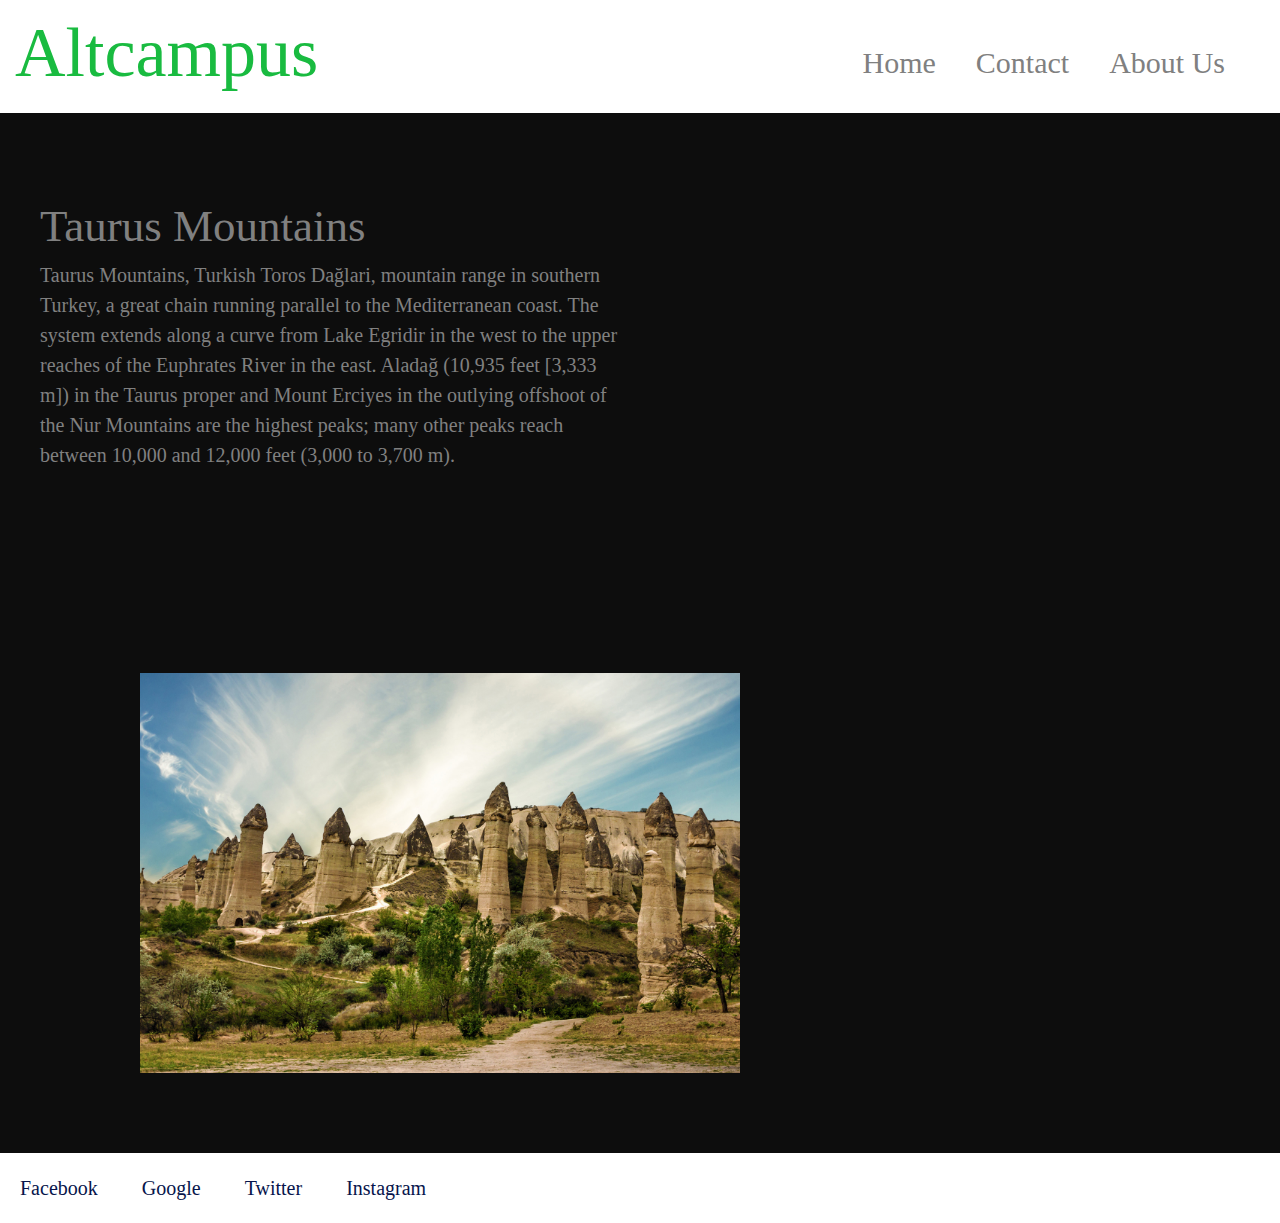
<file: block-BHaaax/index.html>
<!DOCTYPE html>
<html lang="en">
  <head>
    <meta charset="UTF-8" />
    <meta http-equiv="X-UA-Compatible" content="IE=edge" />
    <meta name="viewport" content="width=device-width, initial-scale=1.0" />
    <link rel="stylesheet" href=".//assests/style/style.css" />
    <title>Position-Content</title>
  </head>
  <body>
    <header>
      <h1>Altcampus</h1>
      <nav>
        <a href="">Home</a>
        <a href="">Contact</a>
        <a href="">About Us</a>
      </nav>
    </header>
    <main>
      <section class="container">
        <article class="column1">
          <h2>Taurus Mountains</h2>
          <p>
            Taurus Mountains, Turkish Toros Dağlari, mountain range in southern
            Turkey, a great chain running parallel to the Mediterranean coast.
            The system extends along a curve from Lake Egridir in the west to
            the upper reaches of the Euphrates River in the east. Aladağ (10,935
            feet [3,333 m]) in the Taurus proper and Mount Erciyes in the
            outlying offshoot of the Nur Mountains are the highest peaks; many
            other peaks reach between 10,000 and 12,000 feet (3,000 to 3,700 m).
          </p>
        </article>
        <article class="column2">
          <img
            src=".//assests/media/mountain.jpg"
            alt="mountain"
            width="600px"
            height="400px"
          />
        </article>
      </section>
    </main>
    <footer>
      <nav class="bottom">
        <a id="social" href="http://www.facebook.com">Facebook</a>
        <a id="social" href="http://www.google.com">Google</a>
        <a id="social" href="http://www.twitter.com">Twitter</a>
        <a id="social" href="http://www.instagram.com">Instagram</a>
      </nav>
    </footer>
  </body>
</html>
</file>
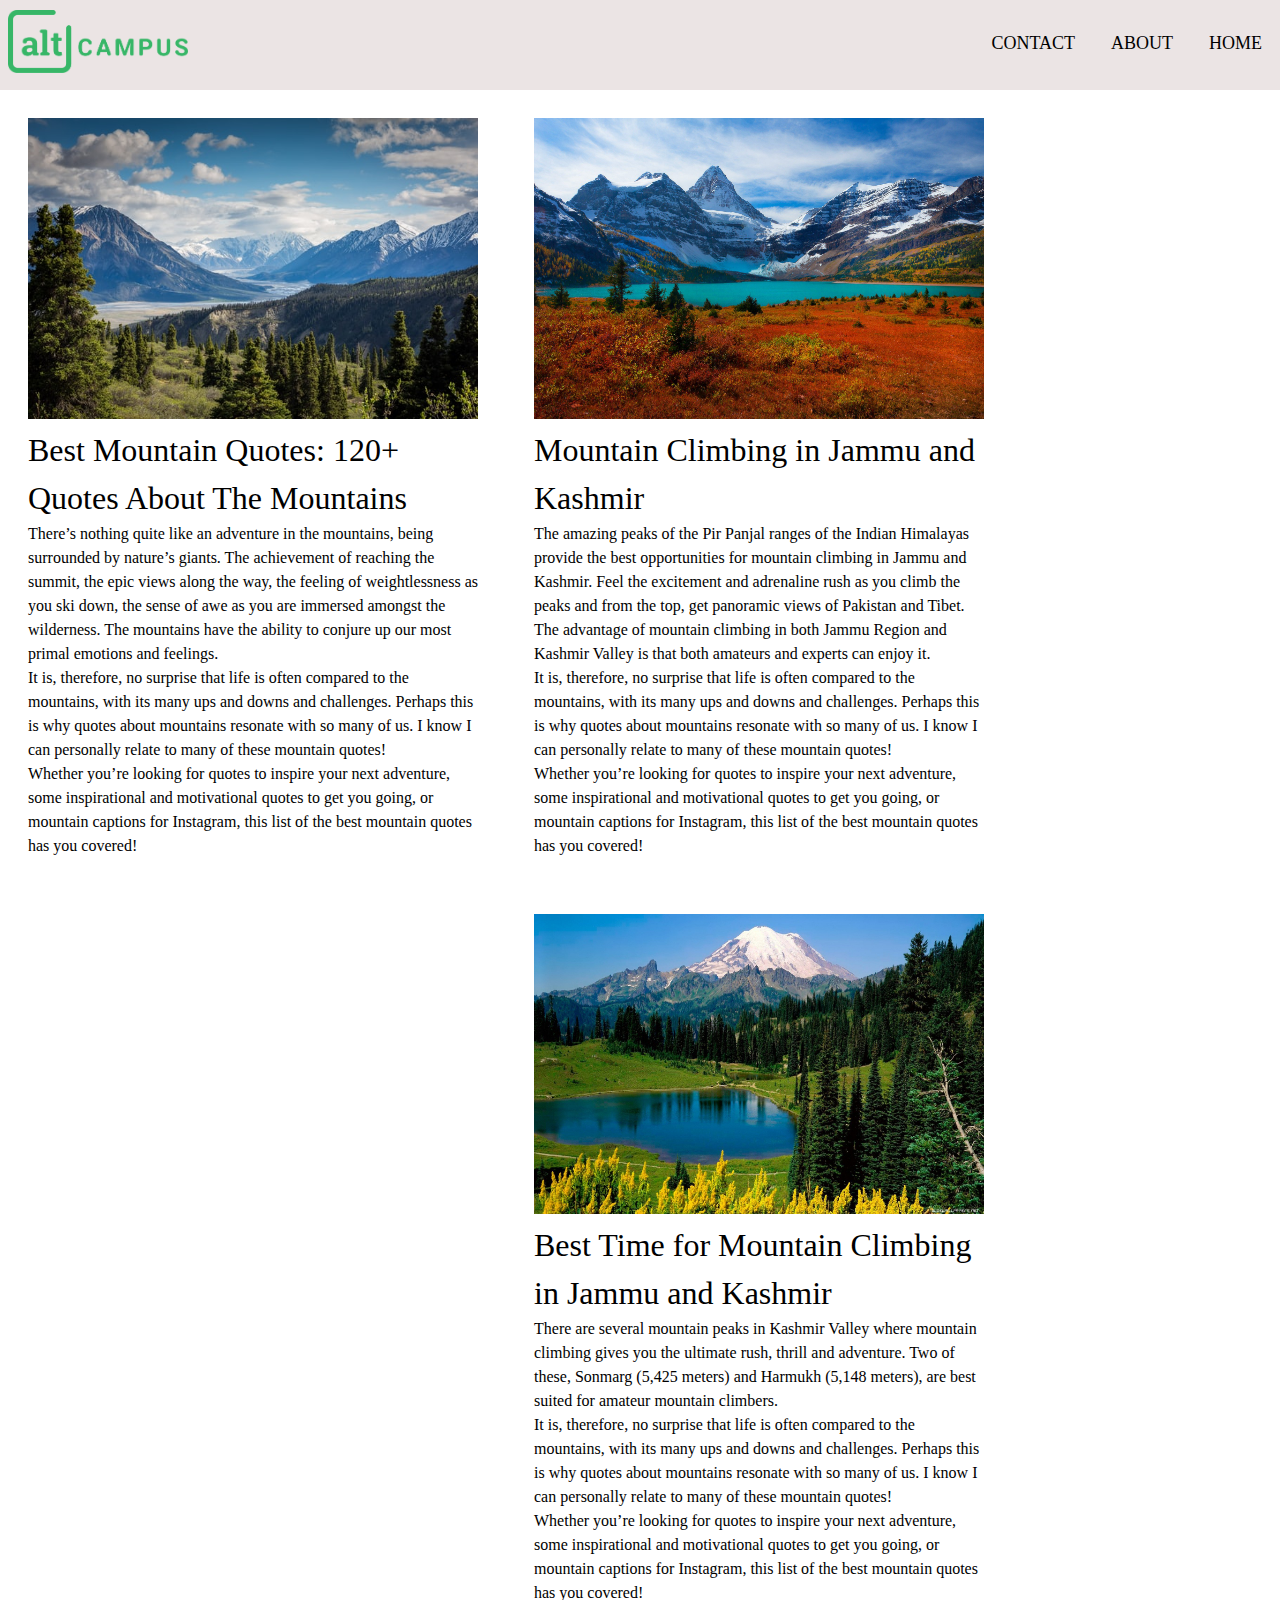
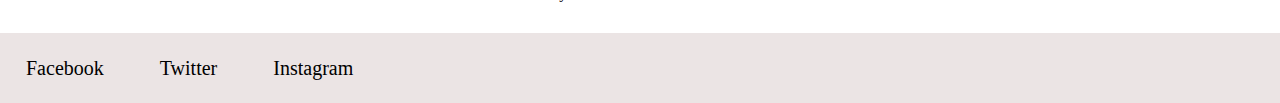
<file: block-BHaaba/index.html>
<!DOCTYPE html>
<html lang="en">
  <head>
    <meta charset="UTF-8" />
    <meta http-equiv="X-UA-Compatible" content="IE=edge" />
    <meta name="viewport" content="width=device-width, initial-scale=1.0" />
    <link rel="stylesheet" href="../block-BHaaba/assets/stylesheet/style.css" />
    <title>Blog 2</title>
  </head>
  <body>
    <header>
      <div class="container">
        <a class="brand" href="#">
          <img src="./assets/media/logo-altcampus.png" alt="" />
        </a>
        <nav class="nav">
          <a id="home" href="#">home</a>
          <a id="home" href="#">about</a>
          <a id="home" href="#">contact</a>
        </nav>
      </div>
      <div class="empty"></div>
    </header>
    <main>
      <article>
        <img src="./assets/media/mountain.jpg" alt="mountain" width="450px" />
        <h1>Best Mountain Quotes: 120+ Quotes About The Mountains</h1>
        <p>
          There’s nothing quite like an adventure in the mountains, being
          surrounded by nature’s giants. The achievement of reaching the summit,
          the epic views along the way, the feeling of weightlessness as you ski
          down, the sense of awe as you are immersed amongst the wilderness. The
          mountains have the ability to conjure up our most primal emotions and
          feelings.
        </p>
        <p>
          It is, therefore, no surprise that life is often compared to the
          mountains, with its many ups and downs and challenges. Perhaps this is
          why quotes about mountains resonate with so many of us. I know I can
          personally relate to many of these mountain quotes!
        </p>
        <p>
          Whether you’re looking for quotes to inspire your next adventure, some
          inspirational and motivational quotes to get you going, or mountain
          captions for Instagram, this list of the best mountain quotes has you
          covered!
        </p>
      </article>
      <article>
        <img
          src="./assets/media/forest-mountain.jpg"
          alt="mountain"
          width="450px"
          height="300.23px"
        />
        <h1>Mountain Climbing in Jammu and Kashmir</h1>
        <p>
          The amazing peaks of the Pir Panjal ranges of the Indian Himalayas
          provide the best opportunities for mountain climbing in Jammu and
          Kashmir. Feel the excitement and adrenaline rush as you climb the
          peaks and from the top, get panoramic views of Pakistan and Tibet. The
          advantage of mountain climbing in both Jammu Region and Kashmir Valley
          is that both amateurs and experts can enjoy it.
        </p>
        <p>
          It is, therefore, no surprise that life is often compared to the
          mountains, with its many ups and downs and challenges. Perhaps this is
          why quotes about mountains resonate with so many of us. I know I can
          personally relate to many of these mountain quotes!
        </p>
        <p>
          Whether you’re looking for quotes to inspire your next adventure, some
          inspirational and motivational quotes to get you going, or mountain
          captions for Instagram, this list of the best mountain quotes has you
          covered!
        </p>
      </article>
      <article>
        <img
          src="./assets/media/National_Park_Mount.jpg"
          alt="mountain"
          width="450px"
          height="300.23px"
        />
        <h1>Best Time for Mountain Climbing in Jammu and Kashmir</h1>
        <p>
          There are several mountain peaks in Kashmir Valley where mountain
          climbing gives you the ultimate rush, thrill and adventure. Two of
          these, Sonmarg (5,425 meters) and Harmukh (5,148 meters), are best
          suited for amateur mountain climbers.
        </p>
        <p>
          It is, therefore, no surprise that life is often compared to the
          mountains, with its many ups and downs and challenges. Perhaps this is
          why quotes about mountains resonate with so many of us. I know I can
          personally relate to many of these mountain quotes!
        </p>
        <p>
          Whether you’re looking for quotes to inspire your next adventure, some
          inspirational and motivational quotes to get you going, or mountain
          captions for Instagram, this list of the best mountain quotes has you
          covered!
        </p>
      </article>
      <div class="empty"></div>
    </main>
    <footer>
      <a class="social" href="#">Facebook</a>
      <a class="social" href="#">Twitter</a>
      <a class="social" href="#">Instagram</a>
    </footer>
  </body>
</html>
</file>
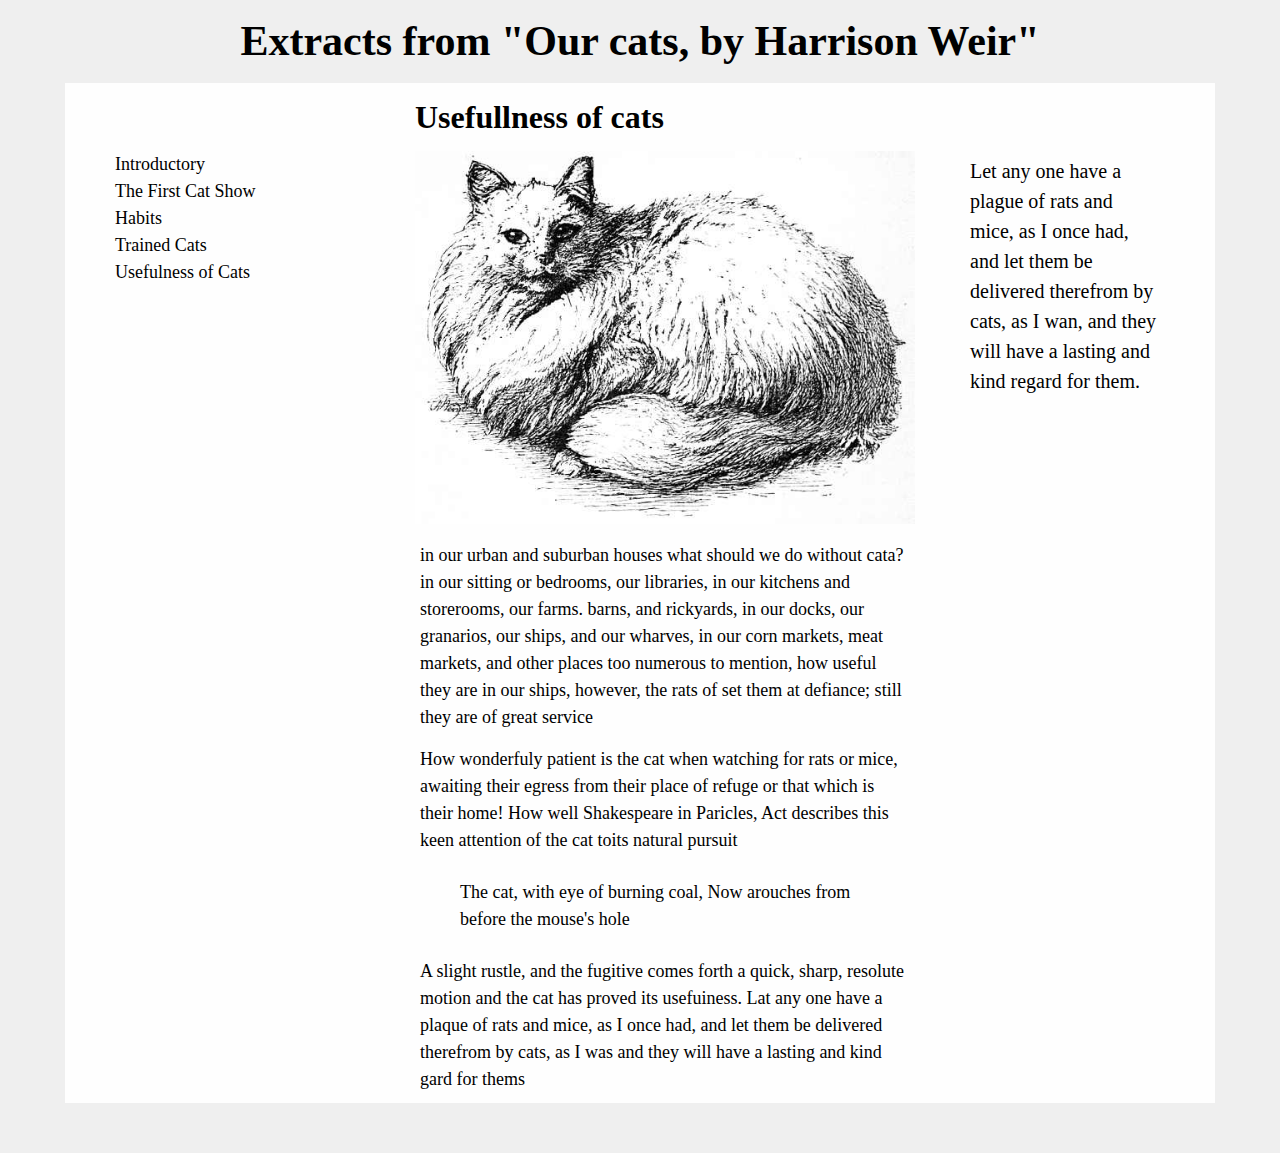
<file: block-BHaabd/index.html>
<!DOCTYPE html>
<html lang="en">
  <head>
    <meta charset="UTF-8" />
    <meta http-equiv="X-UA-Compatible" content="IE=edge" />
    <meta name="viewport" content="width=device-width, initial-scale=1.0" />
    <link rel="stylesheet" href="./assets/stylesheet/style.css" />
    <title>Document</title>
  </head>
  <body>
    <header>
      <h1>Extracts from "Our cats, by Harrison Weir"</h1>
    </header>
    <main>
      <div class="container clearfix">
        <article class="article-1">
          <p class="col-1">
            Introductory <br />
            The First Cat Show <br />
            Habits <br />
            Trained Cats <br />
            Usefulness of Cats
          </p>
        </article>
        <article class="article-2">
          <h2>Usefullness of cats</h2>
          <img src="./assets/media/cat.jpg" alt="cat" width="500px" />
          <p class="col-2">
            in our urban and suburban houses what should we do without cata? in
            our sitting or bedrooms, our libraries, in our kitchens and
            storerooms, our farms. barns, and rickyards, in our docks, our
            granarios, our ships, and our wharves, in our corn markets, meat
            markets, and other places too numerous to mention, how useful they
            are in our ships, however, the rats of set them at defiance; still
            they are of great service
          </p>
          <p class="col-2">
            How wonderfuly patient is the cat when watching for rats or mice,
            awaiting their egress from their place of refuge or that which is
            their home! How well Shakespeare in Paricles, Act describes this
            keen attention of the cat toits natural pursuit
          </p>
          <p class="p2">
            The cat, with eye of burning coal, Now arouches from before the
            mouse's hole
          </p>
          <p class="col-2">
            A slight rustle, and the fugitive comes forth a quick, sharp,
            resolute motion and the cat has proved its usefuiness. Lat any one
            have a plaque of rats and mice, as I once had, and let them be
            delivered therefrom by cats, as I was and they will have a lasting
            and kind gard for thems
          </p>
        </article>
        <article class="article-3">
          <p class="col-3">
            Let any one have a plague of rats and mice, as I once had, and let
            them be delivered therefrom by cats, as I wan, and they will have a
            lasting and kind regard for them.
          </p>
        </article>
      </div>
    </main>
  </body>
</html>
</file>
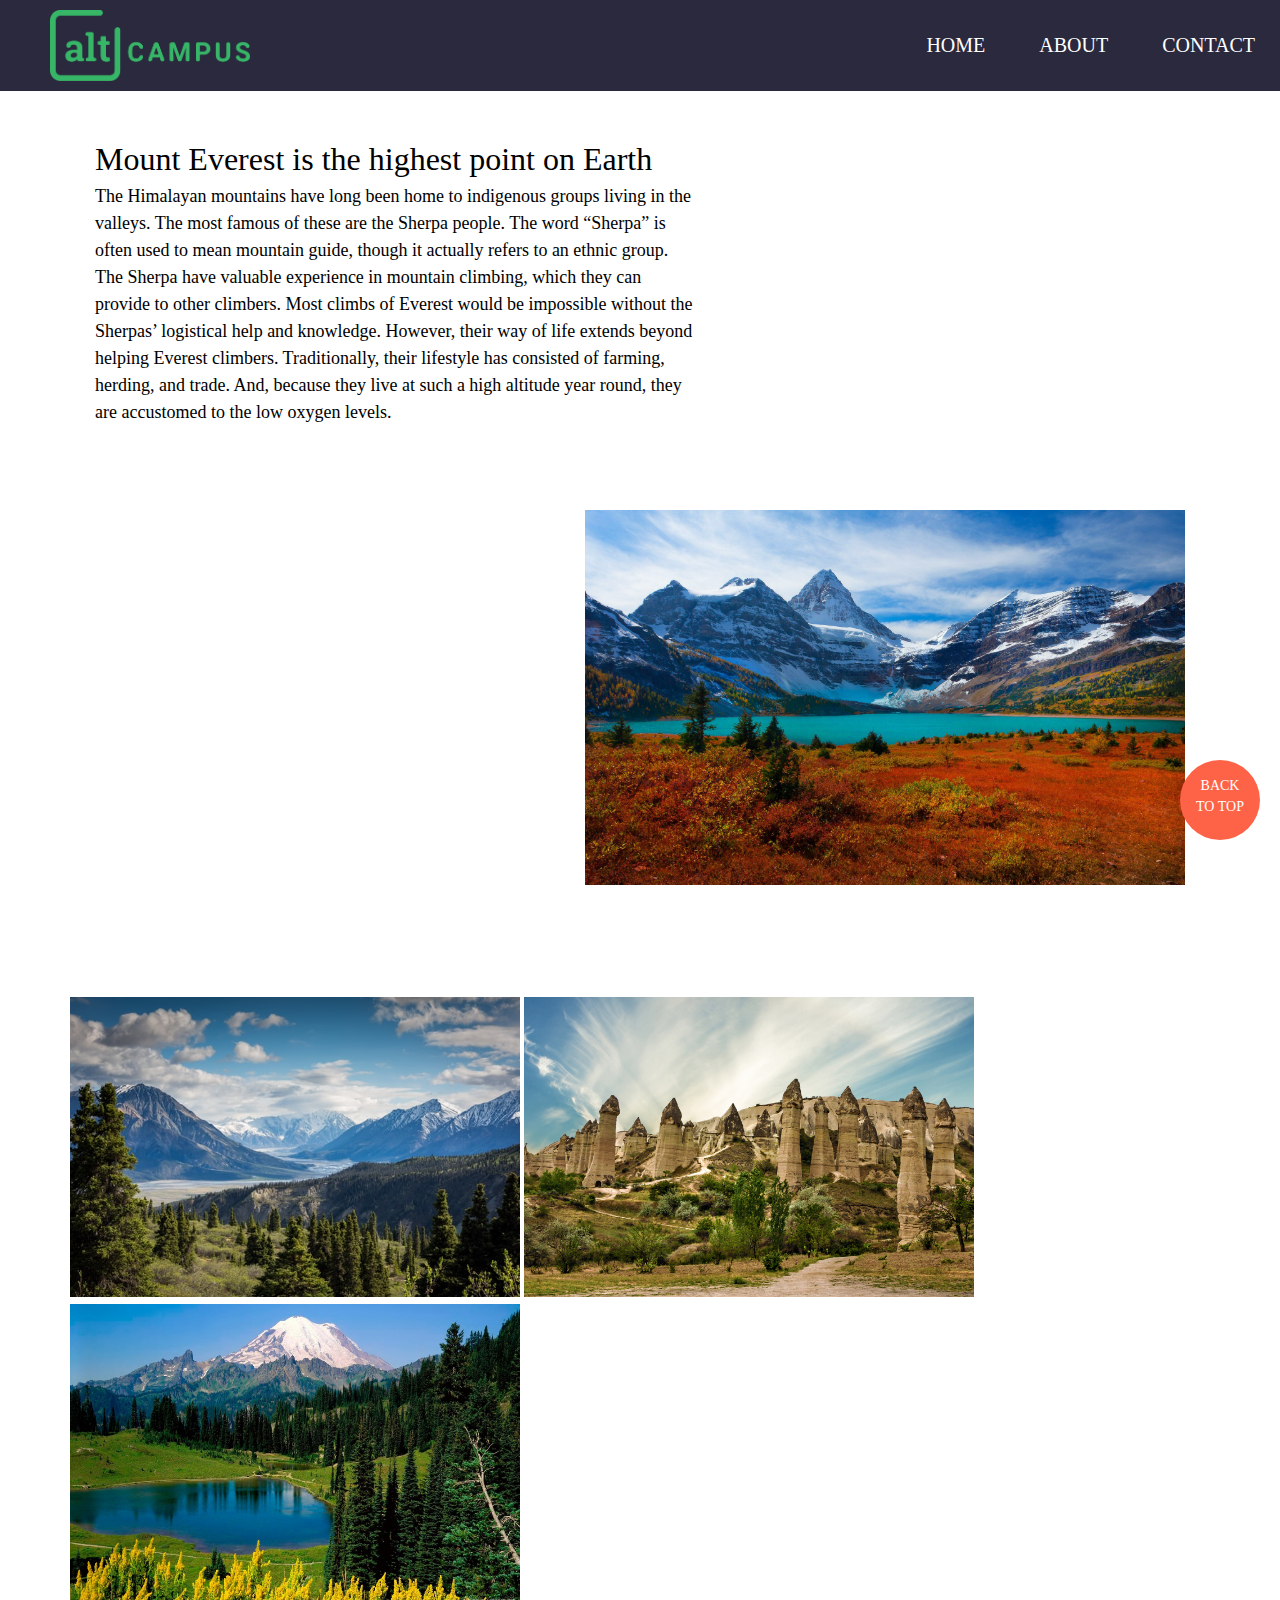
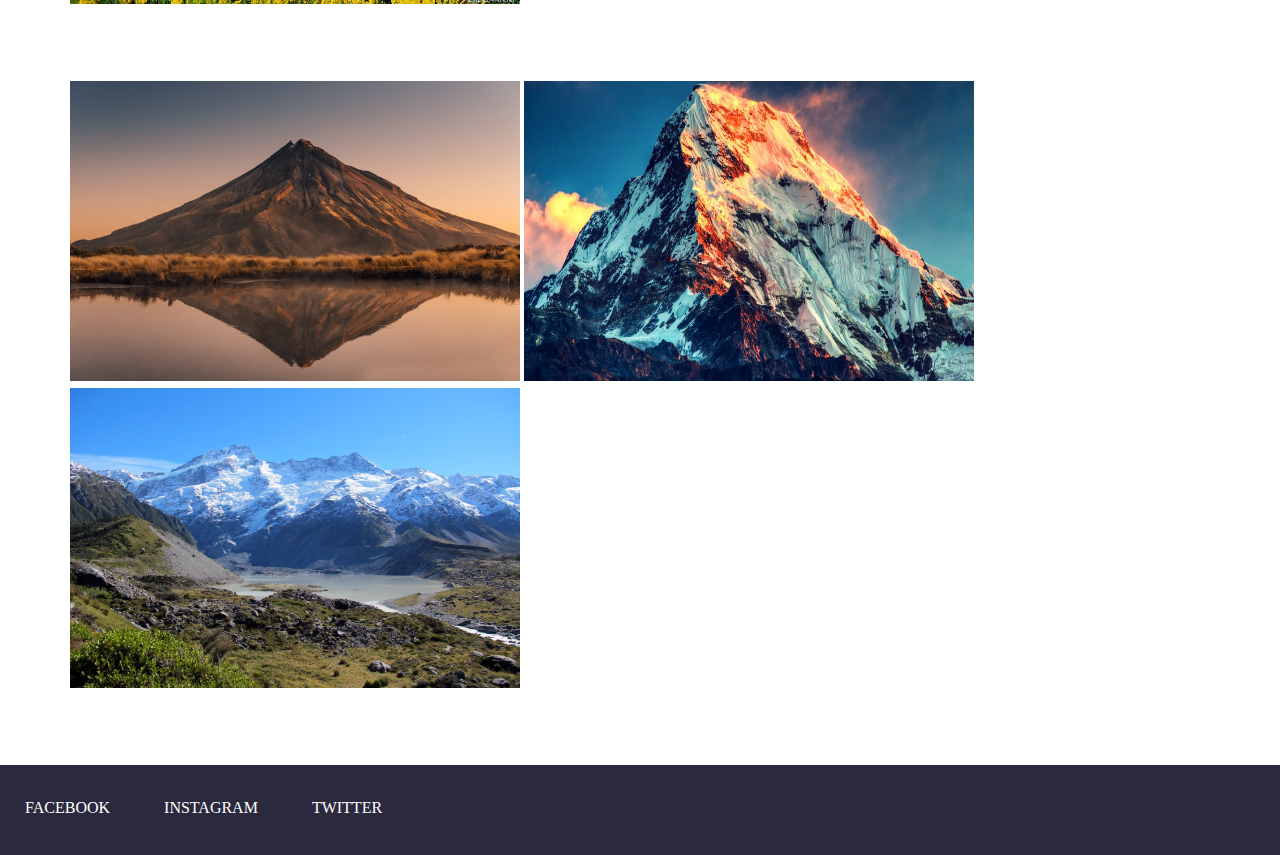
<file: block-BHaabg/index.html>
<!DOCTYPE html>
<html lang="en">
  <head>
    <meta charset="UTF-8" />
    <meta http-equiv="X-UA-Compatible" content="IE=edge" />
    <meta name="viewport" content="width=device-width, initial-scale=1.0" />
    <link rel="stylesheet" href="./assets/stylesheet/style.css" />
    <title>Assignment-2</title>
  </head>
  <body>
    <header>
      <div class="head-container clearfix">
        <a class="brand" href="#">
          <img src="./assets/media/logo-altcampus.png" alt="logo" />
        </a>
        <nav class="nav1">
          <a href="#">home</a>
          <a href="#">about</a>
          <a href="#">contact</a>
        </nav>
      </div>
    </header>
    <main>
      <section class="section1 clearfix">
        <article class="col1">
          <h1>Mount Everest is the highest point on Earth</h1>
          <p>
            The Himalayan mountains have long been home to indigenous groups
            living in the valleys. The most famous of these are the Sherpa
            people. The word “Sherpa” is often used to mean mountain guide,
            though it actually refers to an ethnic group. The Sherpa have
            valuable experience in mountain climbing, which they can provide to
            other climbers. Most climbs of Everest would be impossible without
            the Sherpas’ logistical help and knowledge. However, their way of
            life extends beyond helping Everest climbers. Traditionally, their
            lifestyle has consisted of farming, herding, and trade. And, because
            they live at such a high altitude year round, they are accustomed to
            the low oxygen levels.
          </p>
        </article>
        <article class="col2">
          <img
            src="./assets/media/forest-mountain.jpg"
            alt="mountain"
            width="600px"
          />
        </article>
      </section>
      <section class="gallery">
        <div class="row1">
          <img
            src="./assets/media/mountain.jpg"
            alt="mountain"
            width="450px"
            height="300px"
          />
          <img
            src="./assets/media/mountain1.jpg"
            alt="mountain1"
            width="450px"
            height="300px"
          />
          <img
            src="./assets/media/National_Park_Mount.jpg"
            alt="national-park"
            width="450px"
            height="300px"
          />
        </div>
        <div class="row2">
          <img
            src="./assets/media/david-billings-U6pLKRSQLis-unsplash.jpg"
            alt="david"
            width="450px"
            height="300px"
          />
          <img
            src="./assets/media/forest-mountain4.jpg"
            alt="newtork-probler"
            width="450px"
            height="300px"
          />
          <img
            src="./assets/media/nature.jpg"
            alt="mountains"
            width="450px"
            height="300px"
          />
        </div>
      </section>
    </main>
    <footer>
      <div class="footer clearfix">
        <nav>
          <a class="social" href="#">Facebook</a>
          <a class="social" href="#">Instagram</a>
          <a class="social" href="#">Twitter</a>
        </nav>
        <a id="button" href="#">BACK TO TOP</a>
      </div>
    </footer>
  </body>
</html>
</file>
<file: block-BHaaax/assests/style/style.css>
/* http://meyerweb.com/eric/tools/css/reset/ 
   v2.0 | 20110126
   License: none (public domain)
*/

html,
body,
div,
span,
applet,
object,
iframe,
h1,
h2,
h3,
h4,
h5,
h6,
p,
blockquote,
pre,
a,
abbr,
acronym,
address,
big,
cite,
code,
del,
dfn,
em,
img,
ins,
kbd,
q,
s,
samp,
small,
strike,
strong,
sub,
sup,
tt,
var,
b,
u,
i,
center,
dl,
dt,
dd,
ol,
ul,
li,
fieldset,
form,
label,
legend,
table,
caption,
tbody,
tfoot,
thead,
tr,
th,
td,
article,
aside,
canvas,
details,
embed,
figure,
figcaption,
footer,
header,
hgroup,
menu,
nav,
output,
ruby,
section,
summary,
time,
mark,
audio,
video {
  margin: 0;
  padding: 0;
  border: 0;
  font-size: 100%;
  font: inherit;
  vertical-align: baseline;
}
/* HTML5 display-role reset for older browsers */
article,
aside,
details,
figcaption,
figure,
footer,
header,
hgroup,
menu,
nav,
section {
  display: block;
}
body {
  line-height: 1;
}
ol,
ul {
  list-style: none;
}
blockquote,
q {
  quotes: none;
}
blockquote:before,
blockquote:after,
q:before,
q:after {
  content: "";
  content: none;
}
table {
  border-collapse: collapse;
  border-spacing: 0;
}
/* custom style css */
* {
  box-sizing: border-box;
}

body {
  line-height: 1.5;
}
header {
  font-size: 0;
  width: 100%;
  padding: 0 15px;
  background-color: hsl(0, 0%, 100%);
}

h1 {
  font-size: 70px;
  display: inline-block;
  color: #19bb40;
  width: 40%;
}
nav {
  vertical-align: middle;
  text-align: right;
  display: inline-block;
  margin-bottom: 28px;
  width: 60%;
}
main {
  background-color: #0d0d0d;
}
a {
  font-size: 30px;
  margin-right: 40px;
  color: gray;
  text-decoration: none;
}
.container {
  max-width: 1400px;
  width: 100%;
  margin: 0 auto;
  text-align: centers;
  font-size: 0;
  padding: 40px;
}

.column1 {
  text-align: left;
  margin: 40px auto;
  padding-right: 10px;
  vertical-align: top;
  display: inline-block;
  width: 600px;
  height: 400px;
}
.column2 {
  margin: 40px auto;
  display: inline-block;
  margin-left: 100px;
  width: 600px;
  height: 400px;
}
h2 {
  color: gray;
  font-size: 45px;
}
p {
  color: gray;
  font-size: 20px;
}
#social {
  font-size: 20px;
  text-align: center;
  color: #07154c;
}
footer {
  padding: 10px;
}
.bottom {
  text-align: left;
  margin: 10px;
}
</file>
<file: block-BHaaba/assets/stylesheet/style.css>
/* http://meyerweb.com/eric/tools/css/reset/ 
   v2.0 | 20110126
   License: none (public domain)
*/

html,
body,
div,
span,
applet,
object,
iframe,
h1,
h2,
h3,
h4,
h5,
h6,
p,
blockquote,
pre,
a,
abbr,
acronym,
address,
big,
cite,
code,
del,
dfn,
em,
img,
ins,
kbd,
q,
s,
samp,
small,
strike,
strong,
sub,
sup,
tt,
var,
b,
u,
i,
center,
dl,
dt,
dd,
ol,
ul,
li,
fieldset,
form,
label,
legend,
table,
caption,
tbody,
tfoot,
thead,
tr,
th,
td,
article,
aside,
canvas,
details,
embed,
figure,
figcaption,
footer,
header,
hgroup,
menu,
nav,
output,
ruby,
section,
summary,
time,
mark,
audio,
video {
  margin: 0;
  padding: 0;
  border: 0;
  font-size: 100%;
  font: inherit;
  vertical-align: baseline;
}
/* HTML5 display-role reset for older browsers */
article,
aside,
details,
figcaption,
figure,
footer,
header,
hgroup,
menu,
nav,
section {
  display: block;
}
body {
  line-height: 1;
}
ol,
ul {
  list-style: none;
}
blockquote,
q {
  quotes: none;
}
blockquote:before,
blockquote:after,
q:before,
q:after {
  content: "";
  content: none;
}
table {
  border-collapse: collapse;
  border-spacing: 0;
}

/* custom css style */
body {
  font-size: 16px;
  line-height: 1.5;
}
.brand img {
  width: 180px;
}
header {
  background-color: rgb(235, 228, 228);
}
.container {
  max-width: 1463px;
  margin: 0 auto;
}
#home {
  margin: 20px 8px;
  padding: 10px;
  font-size: 18px;
  float: right;
  color: black;
  text-transform: uppercase;
  vertical-align: middle;
  text-decoration: none;
}
.brand {
  float: left;
  margin: 10px 8px;
  vertical-align: middle;
}
.empty {
  clear: both;
}
article {
  margin: 28px;
  width: 450px;
  float: left;
}
h1 {
  font-size: 32px;
}
p {
  font-size: 16px;
}
.empty1 {
  clear: both;
}
.social {
  font-size: 20px;
  text-decoration: none;
  margin: 20px 10px;
  padding: 20px 16px;
  color: black;
}
footer {
  background-color: rgb(235, 228, 228);
  padding: 20px 0;
}
</file>
<file: block-BHaabd/assets/stylesheet/style.css>
/* http://meyerweb.com/eric/tools/css/reset/ 
   v2.0 | 20110126
   License: none (public domain)
*/

html,
body,
div,
span,
applet,
object,
iframe,
h1,
h2,
h3,
h4,
h5,
h6,
p,
blockquote,
pre,
a,
abbr,
acronym,
address,
big,
cite,
code,
del,
dfn,
em,
img,
ins,
kbd,
q,
s,
samp,
small,
strike,
strong,
sub,
sup,
tt,
var,
b,
u,
i,
center,
dl,
dt,
dd,
ol,
ul,
li,
fieldset,
form,
label,
legend,
table,
caption,
tbody,
tfoot,
thead,
tr,
th,
td,
article,
aside,
canvas,
details,
embed,
figure,
figcaption,
footer,
header,
hgroup,
menu,
nav,
output,
ruby,
section,
summary,
time,
mark,
audio,
video {
  margin: 0;
  padding: 0;
  border: 0;
  font-size: 100%;
  font: inherit;
  vertical-align: baseline;
}
/* HTML5 display-role reset for older browsers */
article,
aside,
details,
figcaption,
figure,
footer,
header,
hgroup,
menu,
nav,
section {
  display: block;
}
body {
  line-height: 1;
}
ol,
ul {
  list-style: none;
}
blockquote,
q {
  quotes: none;
}
blockquote:before,
blockquote:after,
q:before,
q:after {
  content: "";
  content: none;
}
table {
  border-collapse: collapse;
  border-spacing: 0;
}
/* custom style css */

body {
  margin-bottom: 50px;
  font-size: 18px;
  /* font-weight: bold; */
  line-height: 1.5;
  background-color: #efefef;
}
h1 {
  font-weight: bold;
  text-align: center;
  font-size: 42px;
  padding: 10px;
}
h2 {
  font-size: 32px;
  padding: 10px 0;
  text-align: left;
  font-weight: bold;
}
.clearfix::before,
.clearfix::after {
  content: "";
  display: table;
}
.clearfix::after {
  clear: both;
}
.container {
  width: 1150px;
  height: 1020px;
  background-color: #fefefe;
  margin: 0 auto;
}
.article-1 {
  margin-top: 68px;
  margin-left: 50px;
  float: left;
  width: 250px;
}
.article-2 {
  margin-left: 50px;
  width: 500px;
  float: left;
}
.article-3 {
  margin-top: 68px;
  margin-left: 50px;
  width: 200px;
  float: left;
}
.col-1 {
  font-size: 18px;
}
.col-3 {
  font-size: 20px;
  padding: 5px;
}
.col-2 {
  padding: 5px;
  margin: 5px 0;
}
.p2 {
  margin: 20px 45px;
}
</file>
<file: block-BHaabg/assets/stylesheet/style.css>
/* http://meyerweb.com/eric/tools/css/reset/ 
   v2.0 | 20110126
   License: none (public domain)
*/

html,
body,
div,
span,
applet,
object,
iframe,
h1,
h2,
h3,
h4,
h5,
h6,
p,
blockquote,
pre,
a,
abbr,
acronym,
address,
big,
cite,
code,
del,
dfn,
em,
img,
ins,
kbd,
q,
s,
samp,
small,
strike,
strong,
sub,
sup,
tt,
var,
b,
u,
i,
center,
dl,
dt,
dd,
ol,
ul,
li,
fieldset,
form,
label,
legend,
table,
caption,
tbody,
tfoot,
thead,
tr,
th,
td,
article,
aside,
canvas,
details,
embed,
figure,
figcaption,
footer,
header,
hgroup,
menu,
nav,
output,
ruby,
section,
summary,
time,
mark,
audio,
video {
  margin: 0;
  padding: 0;
  border: 0;
  font-size: 100%;
  font: inherit;
  vertical-align: baseline;
}
/* HTML5 display-role reset for older browsers */
article,
aside,
details,
figcaption,
figure,
footer,
header,
hgroup,
menu,
nav,
section {
  display: block;
}
body {
  line-height: 1;
}
ol,
ul {
  list-style: none;
}
blockquote,
q {
  quotes: none;
}
blockquote:before,
blockquote:after,
q:before,
q:after {
  content: "";
  content: none;
}
table {
  border-collapse: collapse;
  border-spacing: 0;
}

/* custom style css */

body {
  font-size: 16px;
  line-height: 1.5;
}
.head-container {
  width: 100%;
  position: fixed;
  top: 0px;
  background-color: #2a293e;
}
.clearfix::before,
.clearfix::after {
  content: "";
  display: table;
}
.clearfix::after {
  clear: both;
}
.brand img {
  margin: 10px 50px;
  width: 200px;
  float: left;
}
.nav1 {
  float: right;
  margin-top: 30px;
}
a {
  text-decoration: none;
  font-size: 20px;
  text-transform: uppercase;
  color: white;
  margin: 50px 10px;
  padding: 15px;
}
.col1 {
  margin: 0 60px;
  float: left;
  width: 600px;
  height: 375px;
}
.col2 {
  float: right;
  margin: 0 60px;
  vertical-align: top;
}
.section1 {
  margin-top: 100px;
  padding: 35px;
}
h1 {
  font-size: 32px;
}
p {
  font-size: 18px;
}
.row1 {
  margin: 70px;
}
.row2 {
  margin: 70px;
}
.footer {
  height: 90px;
  background-color: #2a293e;
}
.social {
  font-size: 16px;
  vertical-align: middle;
}
nav {
  margin-top: 30px;
}
#button {
  background-color: tomato;
  bottom: 10px;
  right: 10px;
  position: fixed;
  border: none;
  border-radius: 50%;
  width: 50px;
  float: right;
  height: 50px;
}
#button {
  text-align: center;
  font-size: 14px;
}
</file>
